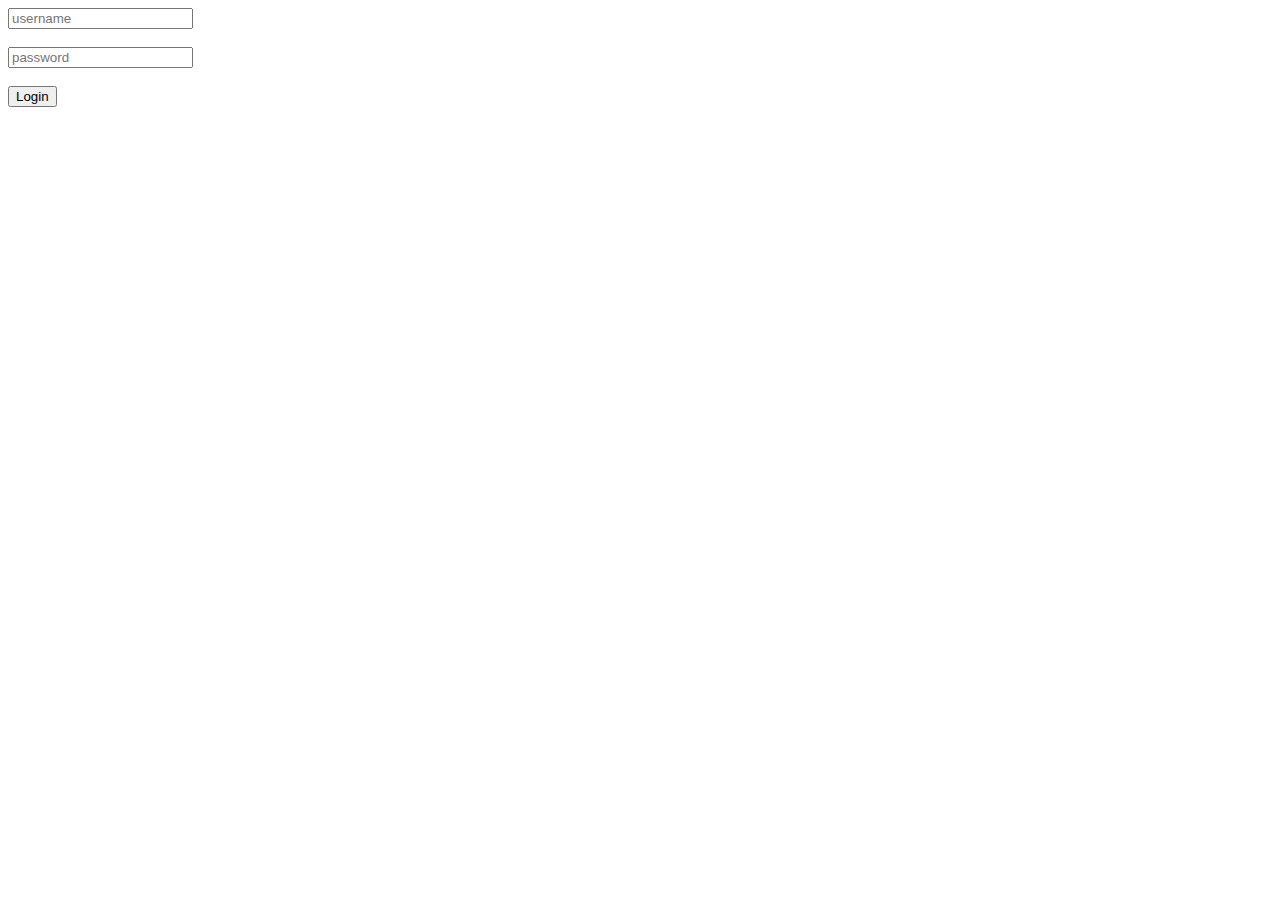
<file: index.html>
<!DOCTYPE html>
<html lang="en">
<!-- <head>
    <meta charset="UTF-8">
    <meta http-equiv="X-UA-Compatible" content="IE=edge">
    <meta name="viewport" content="width=device-width, initial-scale=1.0">
    <title>mydoc</title>
    <style type="text/css">
        p{
            background-color: blueviolet;
        }
        
       
    </style>
    <link rel="stylesheet" href="style.css">
</head>
<body>
<h1 style="color: red;">hi there!,</h1>
<h2 style="color: blue;" ;">welcome to website</h2>
<h3 style="font-family: Cambria, Cochin, Georgia, Times, 'Times New Roman', serif ;"> my website</h3>
<h4 style="font-size: larger;">2</h4>
<h5>3</h5>
<h6>4</h6>
<p>A paragraph is a series of sentences that are organized and coherent, and are all related to a single topic. Almost every piece of writing you do that is longer than a few sentences should be organized into paragraphs.

</p>
<ul class="file">
    <li >python</li>
    <li>java</li>
    <li>fsd</li>
</ul>
<ol class="File">
    <li id="ip">mongodb</li>
    <li>express</li>
</ol>

</body>
</html> -->

<!DOCTYPE html>
<html lang="en">
<head>
    <meta charset="UTF-8">
    <meta http-equiv="X-UA-Compatible" content="IE=edge">
    <meta name="viewport" content="width=device-width, initial-scale=1.0">
    <title>Document</title>
</head>
<body>
    <input type="text " placeholder="username"/>
<br>
<br>
<input type="text password" placeholder="password"/>
<br>
<br>
<button>Login</button>
    
</body>
</html>
</file>
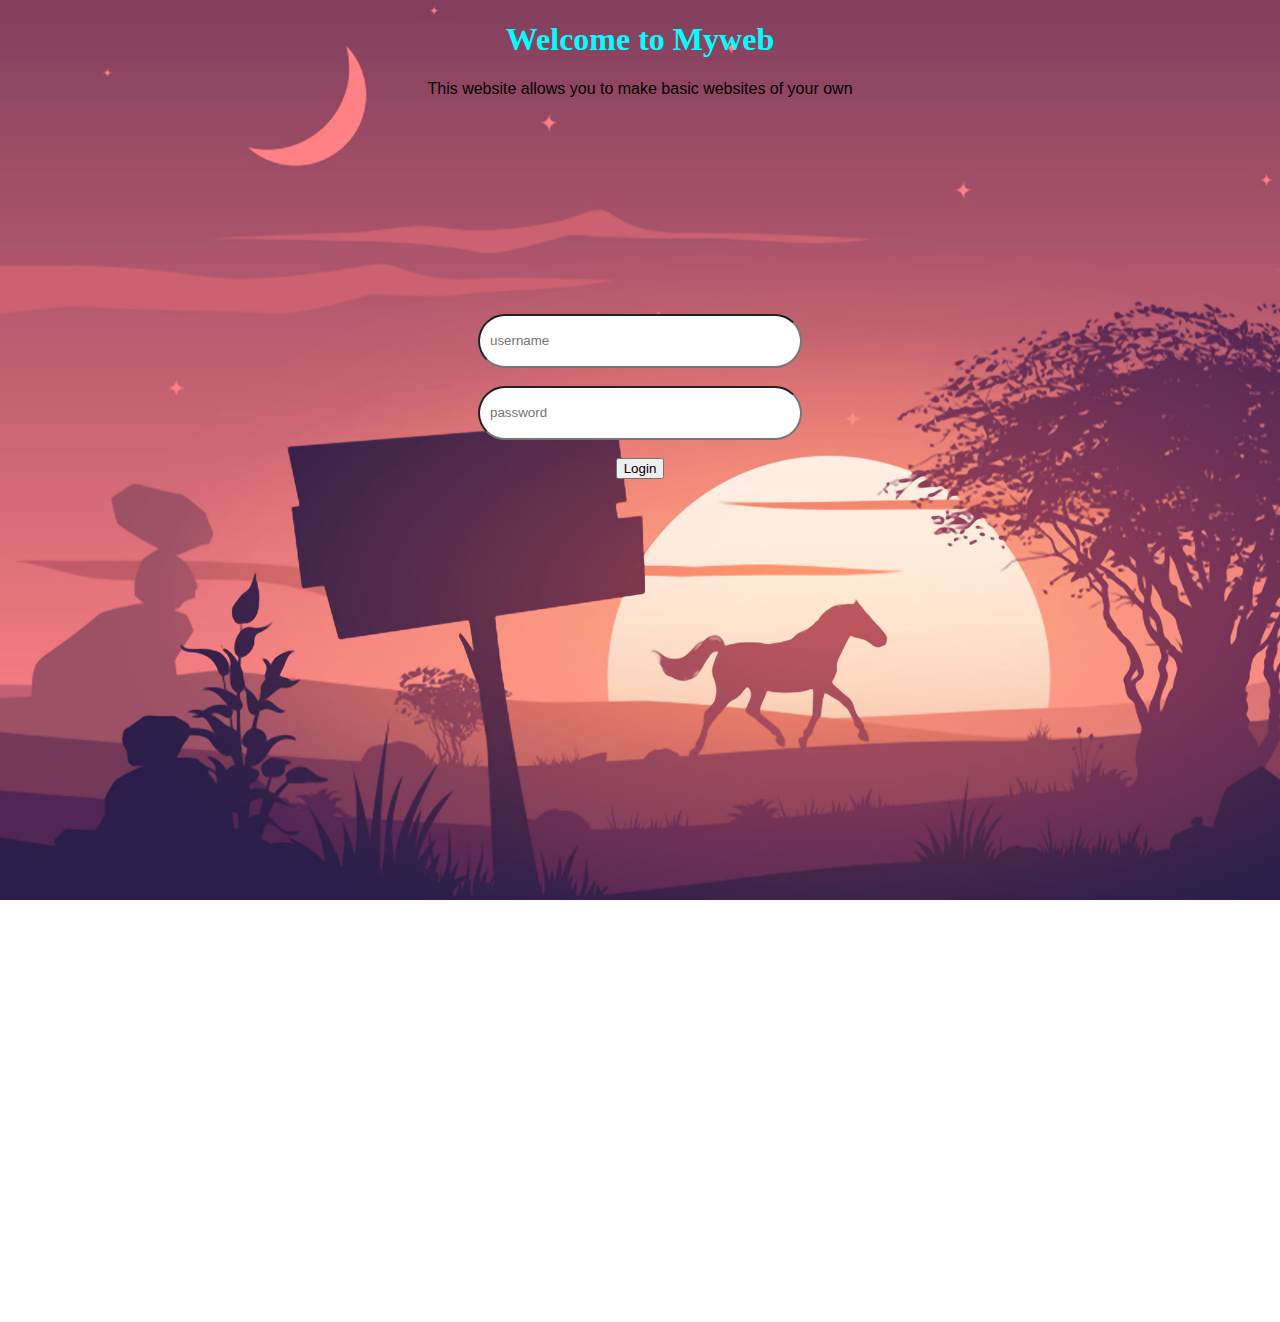
<file: websitelogin.html>
<!DOCTYPE html>
<html lang="en">

<head>
    <meta charset="UTF-8">
    <meta http-equiv="X-UA-Compatible" content="IE=edge">
    <meta name="viewport" content="width=device-width, initial-scale=1.0">
    <title>myweb</title>
    <link rel="stylesheet" href="style.css">
</head>

<body>

    <h1 style="color: cyan ;font: size 100px;;text-align: center;">Welcome to Myweb</h1>
    <p style="text-align: center; font-family: 'Franklin Gothic Medium', 'Arial Narrow', Arial, sans-serif;">This
        website allows you to make basic websites of your own</p>
    <div class="container">
        <input type="text " placeholder="username" />
        <br>
        <br>
        <input type="password" placeholder="password" />
        <br>
        <br>
        <button>Login</button>
       
    </div>
</body>

</html>
</file>
<file: style.css>
body {
    background-image: url('wallpaperbetter.jpg');
    background-size: cover;
    background-attachment: fixed;
}



.container {
    text-align: center;
    padding-top: 200px;
    height: 1000px;
}

input {
    height: 30px;
    width: 300px;
    border-radius: 100px;
    padding: 10px;
}
</file>
